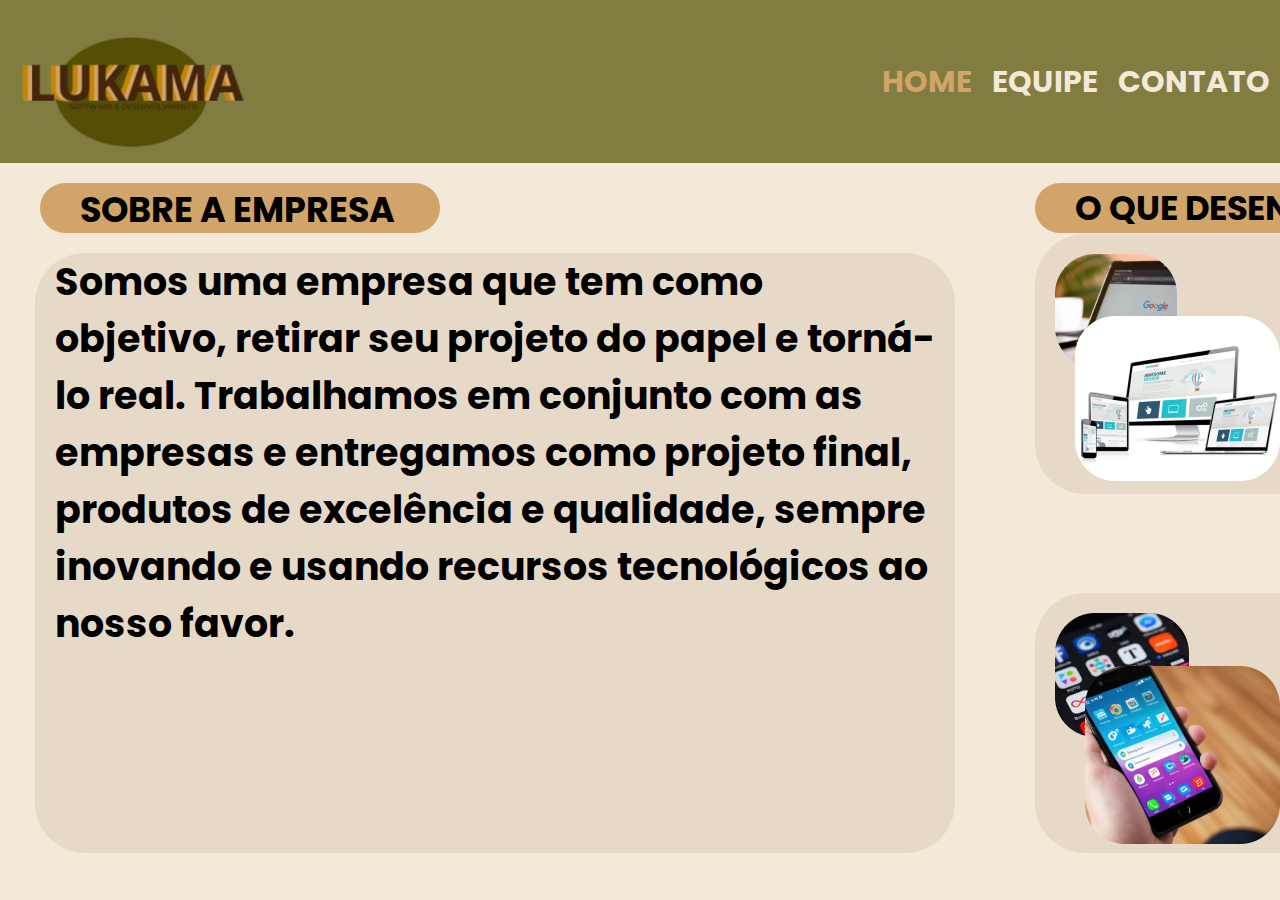
<file: index.html>
<!DOCTYPE html>
<html lang="pt-br">
<head>
    <meta charset="UTF-8">
    <meta http-equiv="X-UA-Compatible" content="IE=edge">
    <meta name="viewport" content="width=device-width, initial-scale=1.0">
    <title>LUKAMA - Software e desenvolvimento</title>
    <link rel="stylesheet" href="css/style.css">
    <link rel="preconnect" href="https://fonts.googleapis.com">
<link rel="preconnect" href="https://fonts.gstatic.com" crossorigin>
<link href="https://fonts.googleapis.com/css2?family=Poppins:ital,wght@0,100;0,200;0,300;0,400;0,500;0,600;0,700;0,800;0,900;1,100;1,200;1,300;1,400;1,500;1
,600;1,700;1,800;1,900&display=swap" rel="stylesheet">

</head>
<body>
    <nav>
        <img src="img/logoicone.png">
        <ul>
            <li><a href="index.html" style="color: #D1A469;">HOME</a></li>
            <li><a href="equipe.html">EQUIPE</a></li>
            <li><a href="contato.html">CONTATO</a></li>
        </ul>
    </nav>
    <div class="inicio">
        <div class="ladoesquerdo">
            <div class="sobre">
                <h3>SOBRE A EMPRESA</h3>
            </div>
            <div class="infosobre">
                <p>Somos uma empresa  que tem como objetivo, retirar seu projeto do
                     papel e torná-lo real. Trabalhamos em conjunto com as empresas e 
                     entregamos como projeto final, produtos de excelência e qualidade,
                      sempre inovando e usando recursos tecnológicos ao nosso favor.
                </p>
            </div>
        </div>
        <div class="ladodireito">
            <div class="desnv">
                <h3>O QUE DESENVOLVEMOS?</h3>
                <div class="bloco">
                    <div class="ladoesq">
                        <img class="info-pqn" src="img/computadorpequeno.png">
                        <img class="pc-info" src="img/computadorgrande.png">
                    </div>
                    <div class="ladodir">
                        <h2>SITES</h2>
                        <p>Nossos sites são feitos usando a linguagem HTML e CSS </p>
                    </div>
                </div>
            </div>
            <div class="bloco blococel">
                <div class="ladoesq">
                    <img class="info-pqn" src="img/celularpequeno.png">
                    <img class="cel-info" src="img/celulargrande.png">
                </div>
                <div class="ladodir">
                    <h2>APLICATIVOS MOBILE</h2>
                    <p>Nossos sites são feitos usando a linguagem C# </p>
                </div>
            </div>
        </div>
    </div>
</body>
</html>
</file>
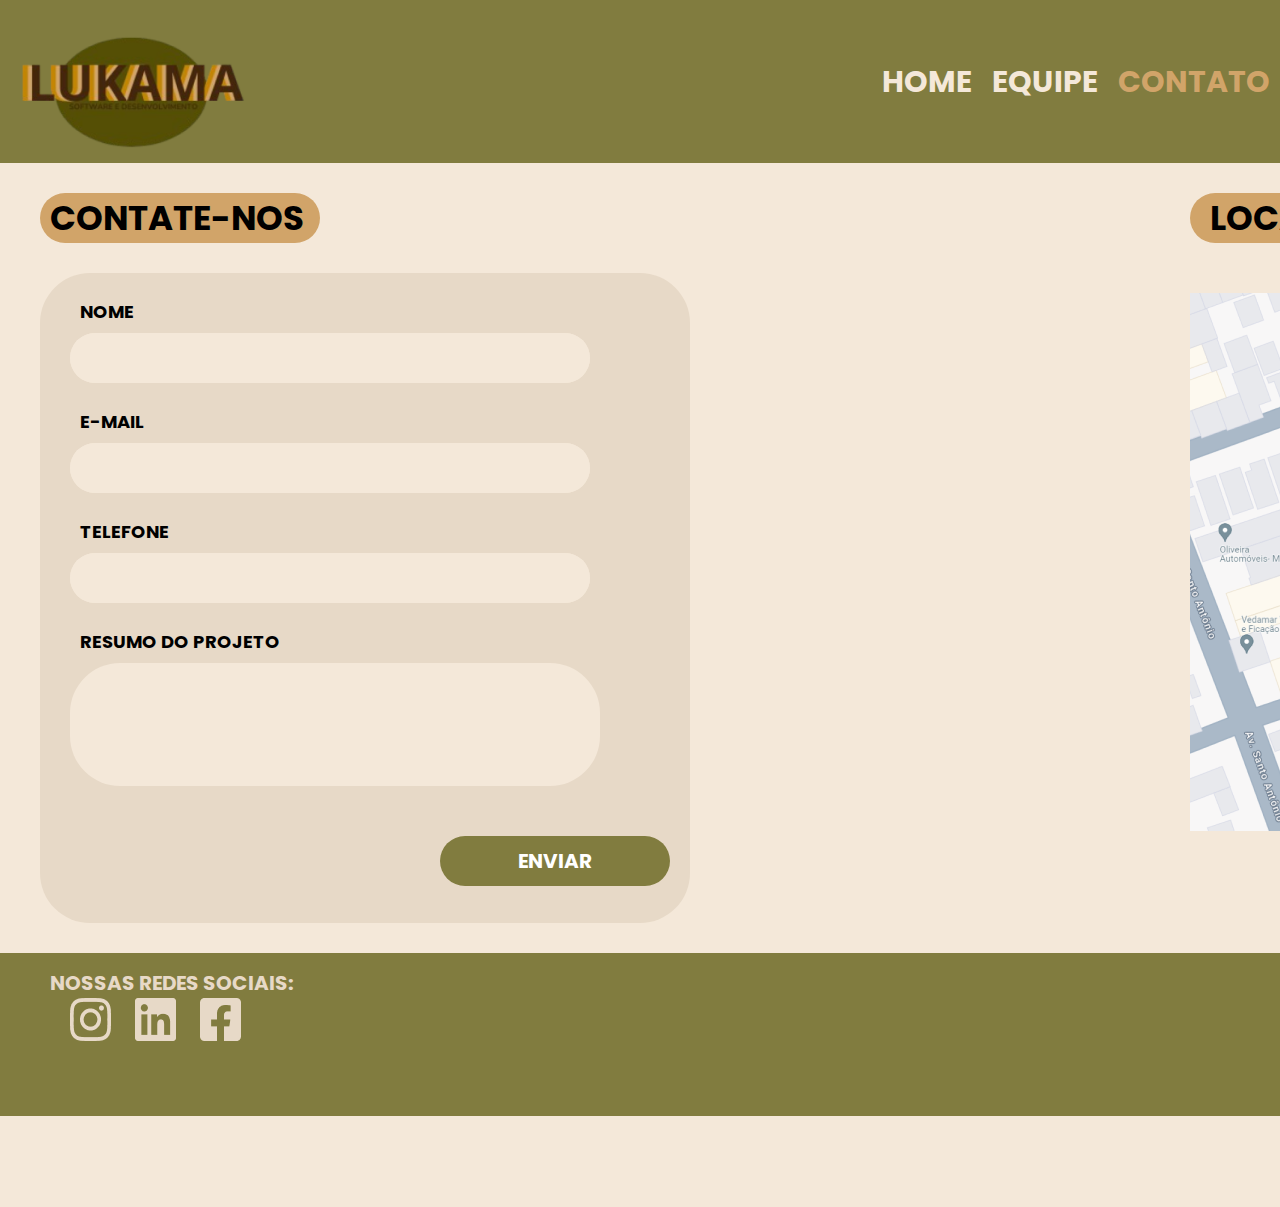
<file: contato.html>
<!DOCTYPE html>
<html lang="pt-br">
<head>
    <meta charset="UTF-8">
    <meta http-equiv="X-UA-Compatible" content="IE=edge">
    <meta name="viewport" content="width=device-width, initial-scale=1.0">
    <title>LUKAMA - Software e desenvolvimento</title>
    <link rel="stylesheet" href="css/style.css">
    <link rel="preconnect" href="https://fonts.googleapis.com">
<link rel="preconnect" href="https://fonts.gstatic.com" crossorigin>
<link href="https://fonts.googleapis.com/css2?family=Poppins:ital,wght@0,100;0,200;0,300;0,400;0,500;0,600;0,700;0,800;0,900;1,100;1,200;1,300;1,400;1,500;1
,600;1,700;1,800;1,900&display=swap" rel="stylesheet">

</head>
<body>
    <nav>
        <img src="img/logoicone.png">
        <ul>
            <li><a href="index.html">HOME</a></li>
            <li><a href="equipe.html">EQUIPE</a></li>
            <li><a href="contato.html" style="color: #D1A469;">CONTATO</a></li>
        </ul>
    </nav>
<body>
    <div class="contato-principal">
    <div class="ladodireto">
        <div class="cnt">
            <h1>CONTATE-NOS</h1>
        </div>
        <div class="info-contato">
            <h6>NOME</h6>
            <div class="adcinfo">
                <input type="text" class="adc-escrita">
            </div>
            <h6>E-MAIL</h6>
            <div class="adcinfo">
                <input type="text" class="adc-escrita">
            </div>
            <h6>TELEFONE</h6>
            <div class="adcinfo">
                <input type="text" class="adc-escrita">
            </div>
            <h6>RESUMO DO PROJETO</h6>
            <div class="adcinfo info-maior">
                <input type="text" class="adc-escrita resm-escrita">
            </div>
            <button class="enviar">ENVIAR</button>
        </div>
    </div>
    <div class="ladoesquerdo-cont">
        <div class="cnt localizacao">
            <h1>LOCALIZAÇÃO</h1>
        </div>    
        <img src="img/mapa.png">
    </div>
</div>
<div class="rodape">
    <div class="redes">
        <h2>NOSSAS REDES SOCIAIS:</h2>
        <div class="redesicons">
            <img src="img/instagramicn.png">
            <img src="img/linkdnicn.png">
            <img src="img/facebookicn.png">
        </div>
        <div class="loc">
            <img src="img/localizacaoicn.png">
            <h3>Rua Olávo Bilac, 191-93 - São Miguel, Marília - SP</h3>
        </div>
    </div>
</div>
</body>
</html>
</file>
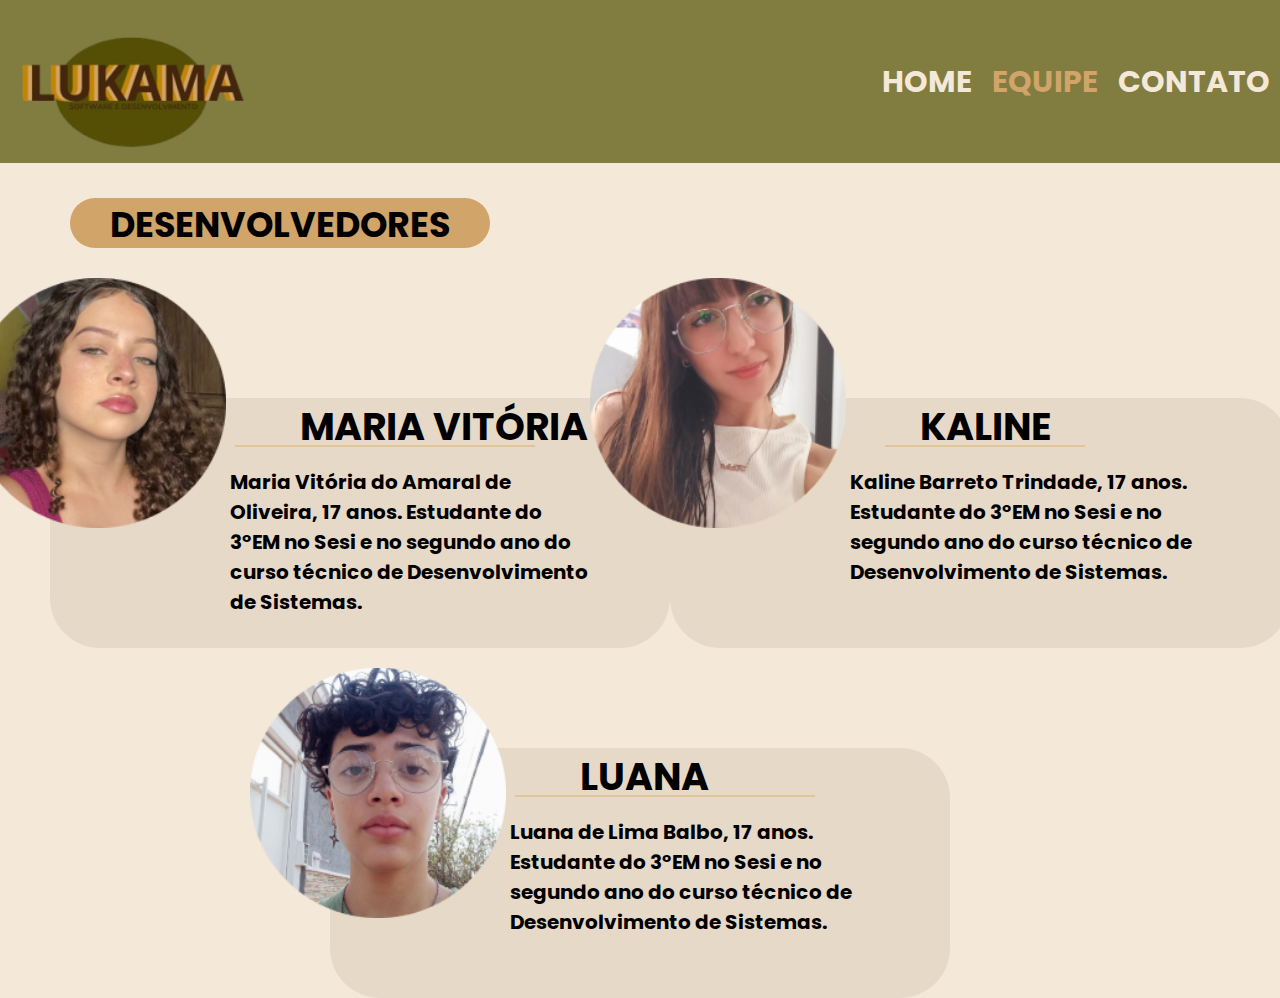
<file: equipe.html>
<!DOCTYPE html>
<html lang="pt-br">

<head>
    <meta charset="UTF-8">
    <meta http-equiv="X-UA-Compatible" content="IE=edge">
    <meta name="viewport" content="width=device-width, initial-scale=1.0">
    <title>LUKAMA - Software e desenvolvimento</title>
    <link rel="stylesheet" href="css/style.css">
    <link rel="preconnect" href="https://fonts.googleapis.com">
    <link rel="preconnect" href="https://fonts.gstatic.com" crossorigin>
    <link href="https://fonts.googleapis.com/css2?family=Poppins:ital,wght@0,100;0,200;0,300;0,400;0,500;0,600;0,700;0,800;0,900;1,100;1,200;1,300;1,400;1,500;1
,600;1,700;1,800;1,900&display=swap" rel="stylesheet">

</head>

<body>
    <nav>
        <img src="img/logoicone.png">
        <ul>
            <li><a href="index.html">HOME</a></li>
            <li><a href="equipe.html" style="color: #D1A469;">EQUIPE</a></li>
            <li><a href="contato.html">CONTATO</a></li>
        </ul>
    </nav>

    <body>
        <div class="desenvolvimento">
            <h1>DESENVOLVEDORES</h1>
        </div>
        <div class="caixa">

            <div class="blocoln">
                <img class="foto fotoln" src="img/mavifoto.png">
                <div class="blocogp">
                    <h1>MARIA VITÓRIA</h1>
                    <div class="linha"></div>
                    <p>Maria Vitória do Amaral de Oliveira, 17 anos.
                        Estudante do 3°EM no Sesi e no segundo
                        ano do curso técnico de Desenvolvimento de Sistemas.</p>
                </div>
            </div>
            <div class="blocoln">
                <img class="foto fotoln" src="img/luanafoto.png">
            <div class="blocogp blocokln">
                <h1>KALINE</h1>
                <div class="linha"></div>
                <p>Kaline Barreto Trindade, 17 anos.
                    Estudante do 3°EM no Sesi e no segundo ano do
                    curso técnico de Desenvolvimento de Sistemas.</p>
            </div>
            </div>


        </div>
        <div class="blocoln">
            <img class="foto fotoln fototchau" src="img/kalinefoto.png">
            <div class="blocogp">
                <h1>LUANA</h1>
                <div class="linha"></div>
                <p>Luana de Lima Balbo, 17 anos.
                    Estudante do 3°EM no Sesi e no segundo
                    ano do curso técnico de Desenvolvimento de Sistemas.</p>
            </div>
        </div>
    </body>

</html>
</file>
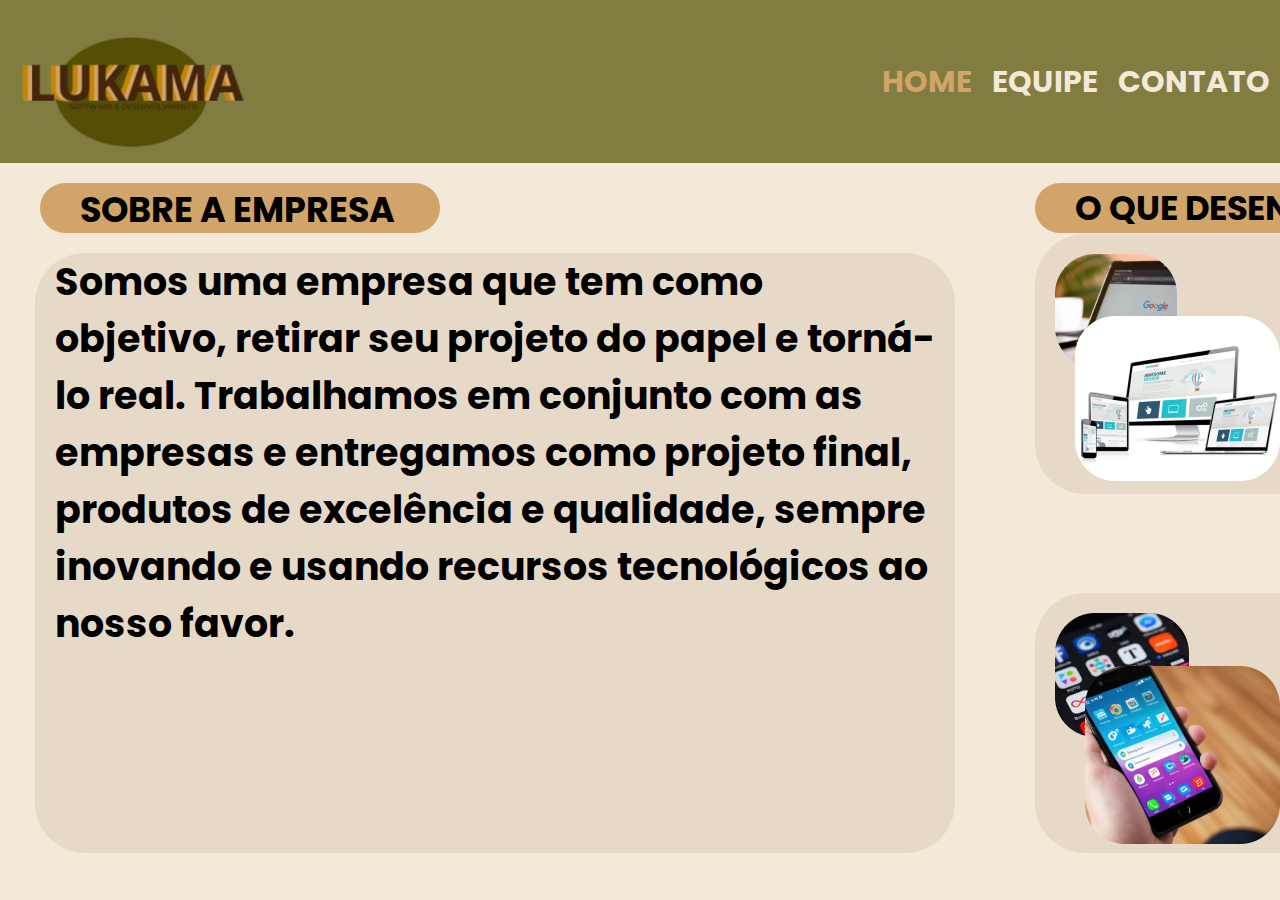
<file: home.html>
<!DOCTYPE html>
<html lang="pt-br">
<head>
    <meta charset="UTF-8">
    <meta http-equiv="X-UA-Compatible" content="IE=edge">
    <meta name="viewport" content="width=device-width, initial-scale=1.0">
    <title>LUKAMA - Software e desenvolvimento</title>
    <link rel="stylesheet" href="css/style.css">
    <link rel="preconnect" href="https://fonts.googleapis.com">
<link rel="preconnect" href="https://fonts.gstatic.com" crossorigin>
<link href="https://fonts.googleapis.com/css2?family=Poppins:ital,wght@0,100;0,200;0,300;0,400;0,500;0,600;0,700;0,800;0,900;1,100;1,200;1,300;1,400;1,500;1
,600;1,700;1,800;1,900&display=swap" rel="stylesheet">

</head>
<body>
    <nav>
        <img src="img/logoicone.png">
        <ul>
            <li><a href="home.html" style="color: #D1A469;">HOME</a></li>
            <li><a href="equipe.html">EQUIPE</a></li>
            <li><a href="contato.html">CONTATO</a></li>
        </ul>
    </nav>
    <div class="inicio">
        <div class="ladoesquerdo">
            <div class="sobre">
                <h3>SOBRE A EMPRESA</h3>
            </div>
            <div class="infosobre">
                <p>Somos uma empresa  que tem como objetivo, retirar seu projeto do
                     papel e torná-lo real. Trabalhamos em conjunto com as empresas e 
                     entregamos como projeto final, produtos de excelência e qualidade,
                      sempre inovando e usando recursos tecnológicos ao nosso favor.
                </p>
            </div>
        </div>
        <div class="ladodireito">
            <div class="desnv">
                <h3>O QUE DESENVOLVEMOS?</h3>
                <div class="bloco">
                    <div class="ladoesq">
                        <img class="info-pqn" src="img/computadorpequeno.png">
                        <img class="pc-info" src="img/computadorgrande.png">
                    </div>
                    <div class="ladodir">
                        <h2>SITES</h2>
                        <p>Nossos sites são feitos usando a linguagem HTML e CSS </p>
                    </div>
                </div>
            </div>
            <div class="bloco blococel">
                <div class="ladoesq">
                    <img class="info-pqn" src="img/celularpequeno.png">
                    <img class="cel-info" src="img/celulargrande.png">
                </div>
                <div class="ladodir">
                    <h2>APLICATIVOS MOBILE</h2>
                    <p>Nossos sites são feitos usando a linguagem C# </p>
                </div>
            </div>
        </div>
    </div>
</body>
</html>
</file>
<file: css/style.css>
*{
    padding: 0;
    margin: 0;
    box-sizing: border-box;
}


body{
    background-color: #F4E8D9;
}

nav{
    display: flex;
    width: 100%;
    height: 163px;
    background-color: #817C3F;
    align-items: center;
    justify-content: space-between;
}



nav ul{
    display: flex;
    list-style: none;
    font-family: "Poppins", sans-serif;
    font-weight: 700; 
    margin: 0px;  
    font-size: 30px;
}

nav ul li{
    margin: 10px;
}

nav ul li a{
    text-decoration: none;
    color: #F4E8D9;
    
}

nav ul li a:active{
    color: #D1A469;
}

nav img{
    margin: -75px;
}

.ladoesquerdo .sobre{
    width: 400px;
    height: 50px;
    background-color: #D1A469;
    border-radius: 50px;
}

.ladoesquerdo .sobre h3{
    font-family: "Poppins", sans-serif;
    font-weight: 700;
    margin-left: 40px;
    font-size: 35px;
    width: 900px;
    
}

.ladoesquerdo .infosobre{
    background-color: #E7D9C7;
    border-radius: 50px;
    width: 920px;
    height: 600px;
    margin: 20px 0 0 -5px;
    align-items: center;
}

.ladoesquerdo .infosobre p{
    font-family: "Poppins", sans-serif;
    font-weight: 700;
    font-size: 38px;
    margin: 0 20px;
}

.inicio{
    display: flex;
    margin: 20px;
}

.inicio .ladoesquerdo{
    margin: 0 80px 0 20px;
}

.inicio .desnv{
    width: 480px;
    height: 50px;
    background-color: #D1A469;
    border-radius: 50px;
}

.inicio .desnv h3{
    font-family: "Poppins", sans-serif;
    font-weight: 700;
    margin-left: 40px;
    font-size: 34px;
    width: 600px;
}

.bloco{
    background-color: #E7D9C7;
    width: 710px;
    height: 260px;
    border-radius: 50px;
    margin: 0 0 200px 0;
    display: flex;
}

.pc-info{
    margin: -75px 0 0 40px;
}

.cel-info{
    margin: -95px 0 0 50px;
}

.bloco h2{
    font-family: "Poppins", sans-serif;
    font-weight: 700; 
    font-size: 35px;
    width: 400px;
    margin: 12px 50px 0 0;
} 

.bloco p{
    font-family: "Poppins", sans-serif;
    font-weight: 700;
    margin-top: 50px;
    width: 300px;
}


.blococel{
    margin: 360px 0 0 0 ;
}

.info-pqn{
    margin: 20px;
}

/* Equipe */

.desenvolvimento{
    width: 420px;
    height: 50px;
    background-color: #D1A469;
    border-radius: 50px;
    margin-top: 35px;
    margin-left: 70px;
}

.desenvolvimento h1{
    font-family: "Poppins", sans-serif;
    font-weight: 700;
    margin-left: 40px;
    font-size: 35px;
}

.caixa{
    margin-top: 50px;
    margin-left: 50px;
    display: flex;
}

.foto{
    height: 250px;
    margin-top: -20px;
    margin-left: 40px;
    z-index: 100;
}

.blocogp{
    width: 620px;
    height: 250px;
    background-color: #E7D9C7;
    border-radius: 50px;
}

.infomaria{
    margin-left: 300px;
}

.blocogp h1{
    font-family: "Poppins", sans-serif;
    font-weight: 700;
    font-size: 38px;
    margin-left: 190px;
}

.linha{
    width: 300px;
    height: 2px;
    background-color: #E1C39C;
    margin-left: 185px;
    margin-top: -10px;
    margin-bottom: 20px;
}

.blocogp p{
    font-family: "Poppins", sans-serif;
    font-weight: 700;
    font-size: 20px;
    width: 360px;
    margin-left: 180px;
}

.blocokln h1{
    margin-left: 250px;
}

.blocokln .linha{
    width: 200px;
    margin-left: 215px;
}

.blocoln h1{
    margin-left: 250px;
}
.blocoln{
    position: relative;
  width: 620px; 
  margin: 0 auto;
  margin-top: 100px;
}

.fotoln{
    position: absolute;
    top: -100px;
    left: -120px;
}

.fototchau{
    margin-top: 20px;
}

/* Contato */

.contato-principal{
    display: flex;
    margin-top: 30px;
    margin-left: 40px;
}

.cnt{
    width: 280px;
    height: 50px;
    background-color: #D1A469;
    border-radius: 50px;
}

.cnt h1{
    font-family: "Poppins", sans-serif;
    font-weight: 700;
    font-size: 34px;
    margin-left: 10px;
}

.info-contato{
    width: 650px;
    height: 650px;
    background-color: #E7D9C7;
    border-radius: 50px;
    margin-top: 30px;
}

.info-contato h6{
    font-family: "Poppins", sans-serif;
    font-weight: 700;
    font-size: 18px;
    margin-left: 40px;
    padding-top: 25px;
}

.info-contato .adcinfo{
    width: 520px;
    height: 50px;
    border-radius: 60px;
    background-color: #F4E8D9;
    margin-top: 8px;
    margin-left: 30px;
}

.adc-escrita{
    width: 520px;
    height: 50px;
    border: none;
    background-color: #F4E8D9;
    border-radius: 50px;
}

.resm-escrita{
    width: 530px;
    height: 123px;
}

.info-contato .info-maior{
    width: 530px;
    height: 123px;
}

.enviar{
    width: 230px;
    height: 50px;
    background-color: #817C3F;
    border-radius: 50px;
    margin-top: 50px;
    font-family: "Poppins", sans-serif;
    font-weight: 700;
    color: white;
    font-size: 20px;
    margin-left: 400px;
    border: none;
}

.ladoesquerdo-cont .localizacao h1{
    margin-left: 20px;
}

.ladoesquerdo-cont img{
    margin-top: 50px;
}

.ladoesquerdo-cont{
    margin-left: 500px;
}

/* Rodape */

.rodape{
    width: 100%;
    height: 163px;
    background-color: #817C3F;
    display: flex;
    margin-top: 30px;
}

.redes{
 margin-top: 15px;
 margin-left: 50px;
}

.redes h2{
    font-family: "Poppins", sans-serif;
    font-weight: 700;
    color: #E7D9C7;
    font-size: 20px;
}

.redes img{
    margin-left: 20px;
}

.loc{
    display: flex;
    margin-left: 1240px;
    margin-top: -65px;
}

.loc img{
    width: 28px;
    margin-top: -10px;
}

.loc h3{
    font-family: "Poppins", sans-serif;
    font-weight: 700;
    color: #E7D9C7;
    margin-left: 10px;
    margin-top: -5px;
}
</file>
